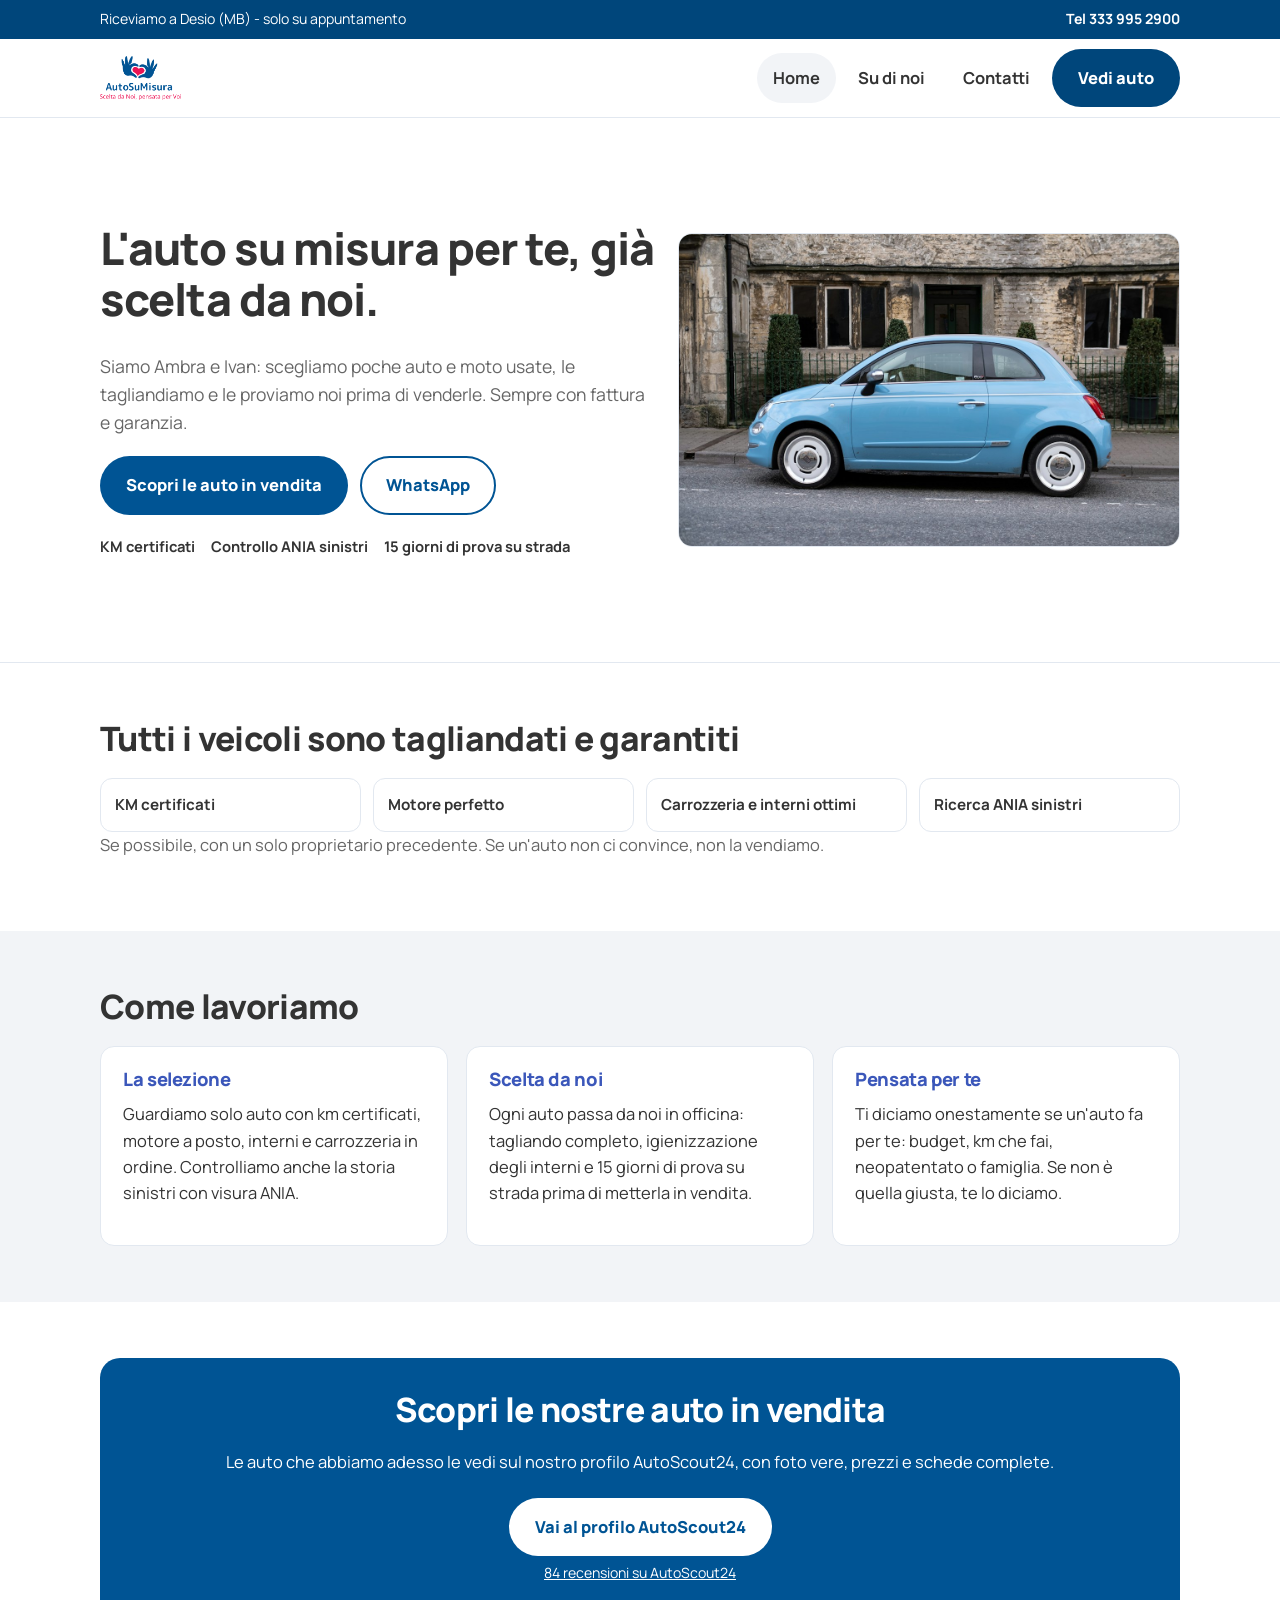
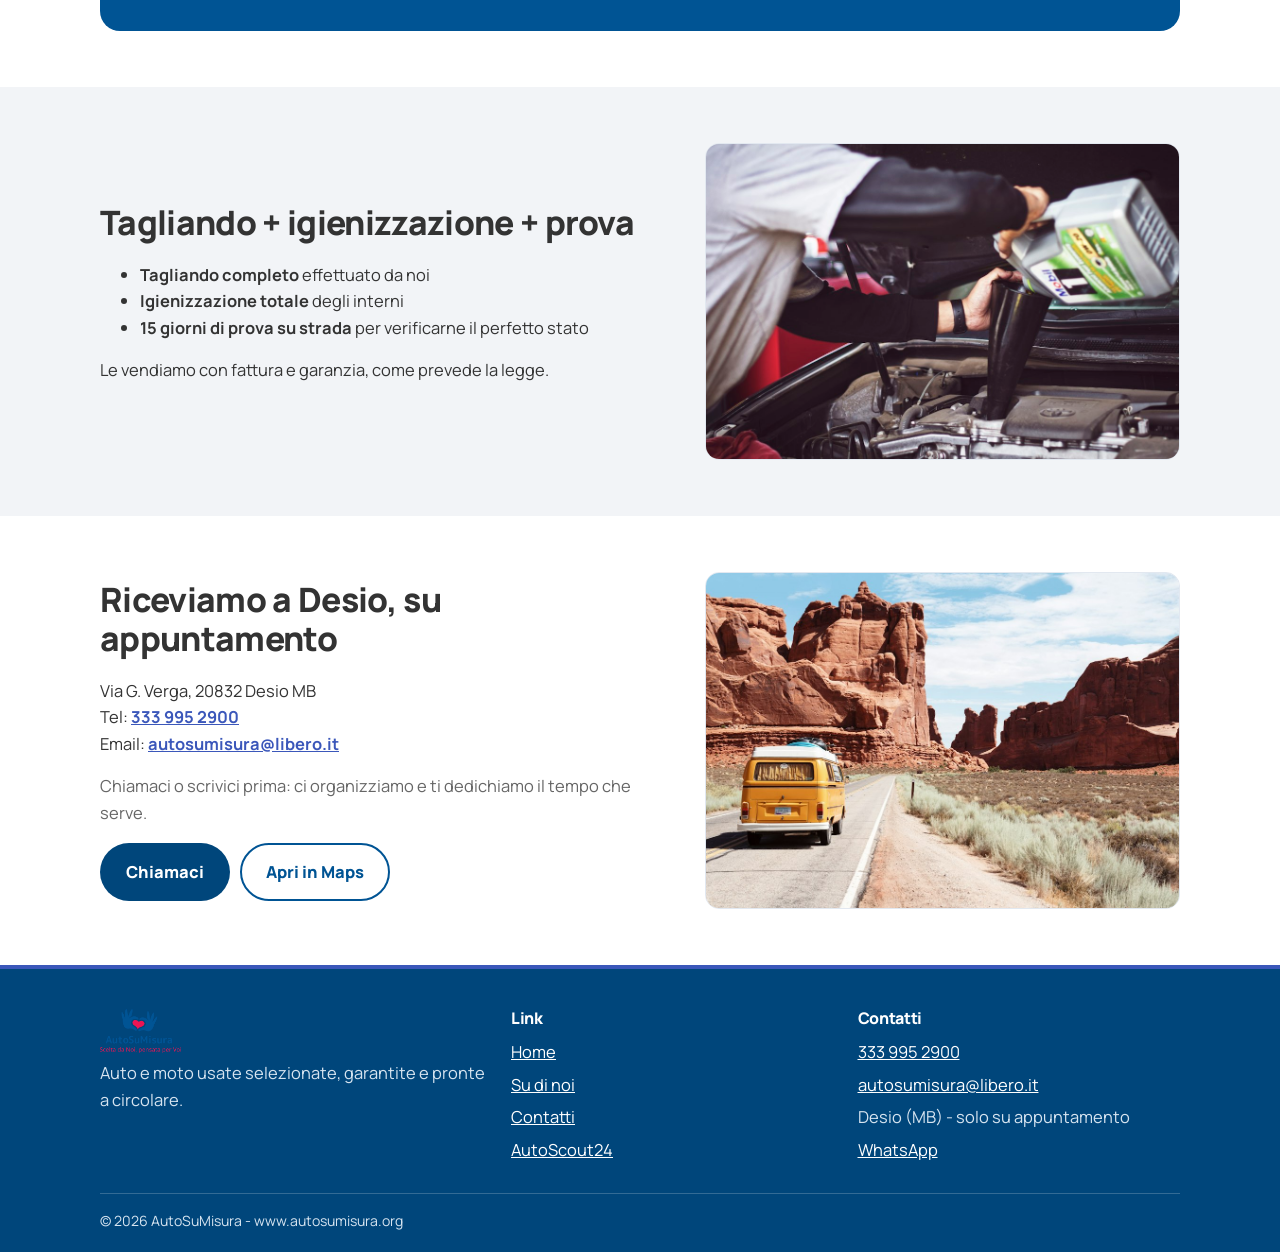
<file: index.html>
<!DOCTYPE html>
<html lang="it">

<head>
    <meta charset="utf-8">
    <meta name="viewport" content="width=device-width, initial-scale=1">
    <title>AutoSuMisura - Auto e moto usate selezionate a Desio</title>
    <meta name="description"
        content="AutoSuMisura a Desio (MB): la migliore selezione di auto e moto usate, km certificati, tagliando e garanzia. Riceviamo solo su appuntamento.">
    <link rel="preconnect" href="https://fonts.googleapis.com">
    <link rel="preconnect" href="https://fonts.gstatic.com" crossorigin>
    <link href="https://fonts.googleapis.com/css2?family=Manrope:wght@500;700;800&display=swap" rel="stylesheet">
    <link rel="stylesheet" href="style.css">
    <link rel="icon" href="img/favicon.png" type="image/png">
    <link rel="apple-touch-icon" href="img/favicon.png">
    <noscript>
        <style>
            nav.main {
                display: flex;
                position: static;
                flex-direction: column
            }
        </style>
    </noscript>
</head>

<body>
    <a class="skip-link" href="#contenuto">Salta al contenuto</a>
    <div class="topbar">
        <div class="container"><span>Riceviamo a Desio (MB) - solo su appuntamento</span><a href="tel:+393339952900">Tel
                333 995 2900</a></div>
    </div>
    <header class="site">
        <div class="container navrow">
            <a class="brand" href="./"><img class="logo-img" src="img/autosumisura_logo.png" alt="AutoSuMisura"
                    width="200" height="44"></a>
            <button type="button" class="hamburger" aria-label="Apri menu" aria-expanded="false" aria-controls="mainNav"
                id="menuBtn"><span aria-hidden="true">☰</span></button>
            <nav class="main" id="mainNav" aria-label="Navigazione principale">
                <a class="navlink" href="./" aria-current="page">Home</a>
                <a class="navlink" href="su-di-noi/">Su di noi</a>
                <a class="navlink" href="contatti/">Contatti</a>
                <a class="btn btn-dark" href="https://www.autoscout24.it/concessionari/autosumisura-srls"
                    target="_blank" rel="noopener">Vedi auto</a>
            </nav>
        </div>
    </header>
    <main id="contenuto">
        <section class="hero">
            <div class="container hero-grid">
                <div class="hero-copy">
                    <h1>L'auto su misura per te, già scelta da noi.</h1>
                    <p class="lead">Siamo Ambra e Ivan: scegliamo poche auto e moto usate, le tagliandiamo e le proviamo
                        noi prima di venderle. Sempre con fattura e garanzia.</p>
                    <div class="hero-cta">
                        <a class="btn btn-primary" href="https://www.autoscout24.it/concessionari/autosumisura-srls"
                            target="_blank" rel="noopener">Scopri le auto in vendita</a>
                        <a class="btn btn-outline"
                            href="https://wa.me/393339952900?text=Ciao%20AutoSuMisura%2C%20vorrei%20info%20su%20un%27auto%20usata"
                            target="_blank" rel="noopener">WhatsApp</a>
                    </div>
                    <div class="trust-mini"><span>KM certificati</span><span>Controllo ANIA sinistri</span><span>
                        15 giorni di prova su strada</span></div>
                </div>
                <div class="hero-media">
                    <img src="img/hero-utilitaria.jpg"
                        alt="Utilitaria usata" fetchpriority="high" width="1200" height="750">
                </div>
            </div>
        </section>
        <section>
            <div class="container">
                <h2>Tutti i veicoli sono tagliandati e garantiti</h2>
                <div class="trust4">
                    <div>KM certificati</div>
                    <div>Motore perfetto</div>
                    <div>Carrozzeria e interni ottimi</div>
                    <div>Ricerca ANIA sinistri</div>
                </div>
                <p class="muted">Se possibile, con un solo proprietario precedente. Se un'auto non ci convince, non la
                    vendiamo.</p>
            </div>
        </section>
        <section class="alt">
            <div class="container">
                <h2>Come lavoriamo</h2>
                <div class="grid3">
                    <article class="card card-pad">
                        <h3>La selezione</h3>
                        <p>Guardiamo solo auto con km certificati, motore a posto, interni e carrozzeria in ordine.
                            Controlliamo anche la storia sinistri con visura ANIA.</p>
                    </article>
                    <article class="card card-pad">
                        <h3>Scelta da noi</h3>
                        <p>Ogni auto passa da noi in officina: tagliando completo, igienizzazione degli interni e 15
                            giorni di prova su strada prima di metterla in vendita.</p>
                    </article>
                    <article class="card card-pad">
                        <h3>Pensata per te</h3>
                        <p>Ti diciamo onestamente se un'auto fa per te: budget, km che fai, neopatentato o famiglia. Se
                            non è quella giusta, te lo diciamo.</p>
                    </article>
                </div>
            </div>
        </section>
        <section>
            <div class="container">
                <div class="cta-band">
                    <h2>Scopri le nostre auto in vendita</h2>
                    <p>Le auto che abbiamo adesso le vedi sul nostro profilo AutoScout24, con foto vere, prezzi e schede
                        complete.</p>
                    <a class="btn btn-primary" href="https://www.autoscout24.it/concessionari/autosumisura-srls"
                        target="_blank" rel="noopener">Vai al profilo AutoScout24</a>
                    <p class="small"><a href="https://www.autoscout24.it/concessionari/autosumisura-srls/recensioni"
                            target="_blank" rel="noopener">84 recensioni su AutoScout24</a></p>
                </div>
            </div>
        </section>
        <section class="alt">
            <div class="container split">
                <div>
                    <h2>Tagliando + igienizzazione + prova</h2>
                    <ul>
                        <li><strong>Tagliando completo</strong> effettuato da noi</li>
                        <li><strong>Igienizzazione totale</strong> degli interni</li>
                        <li><strong>15 giorni di prova su strada</strong> per verificarne il perfetto stato</li>
                    </ul>
                    <p>Le vendiamo con fattura e garanzia, come prevede la legge.</p>
                </div>
                <div><img
                        src="img/officina-controllo.jpg"
                        alt="Controllo in officina di un'auto usata" loading="lazy" width="1000" height="625"></div>
            </div>
        </section>
        <section>
            <div class="container split">
                <div>
                    <h2>Riceviamo a Desio, su appuntamento</h2>
                    <p>Via G. Verga, 20832 Desio MB<br>Tel: <a href="tel:+393339952900"><strong>333 995
                                2900</strong></a><br>Email: <a
                            href="mailto:autosumisura@libero.it"><strong>autosumisura@libero.it</strong></a></p>
                    <p class="muted">Chiamaci o scrivici prima: ci organizziamo e ti dedichiamo il tempo che serve.</p>
                    <div class="btn-row">
                        <a class="btn btn-dark" href="tel:+393339952900">Chiamaci</a>
                        <a class="btn btn-outline"
                            href="https://www.google.com/maps/search/?api=1&query=Via+G.+Verga+Desio+MB" target="_blank"
                            rel="noopener">Apri in Maps</a>
                    </div>
                </div>
                <div><img
                        src="img/strada-prova.jpg"
                        alt="Auto usata su strada di paese durante prova" loading="lazy" width="1000" height="625">
                </div>
            </div>
        </section>
    </main>
    <footer>
        <div class="container">
            <div class="fgrid">
                <div><a class="brand" href="./"><img class="logo-img" src="img/autosumisura_logo.png"
                            alt="AutoSuMisura" width="200" height="44"></a>
                    <p>Auto e moto usate selezionate, garantite e pronte a circolare.</p>
                </div>
                <div>
                    <h3>Link</h3>
                    <ul class="flist">
                        <li><a href="./">Home</a></li>
                        <li><a href="su-di-noi/">Su di noi</a></li>
                        <li><a href="contatti/">Contatti</a></li>
                        <li><a href="https://www.autoscout24.it/concessionari/autosumisura-srls" target="_blank"
                                rel="noopener">AutoScout24</a></li>
                    </ul>
                </div>
                <div>
                    <h3>Contatti</h3>
                    <ul class="flist">
                        <li><a href="tel:+393339952900">333 995 2900</a></li>
                        <li><a href="mailto:autosumisura@libero.it">autosumisura@libero.it</a></li>
                        <li>Desio (MB) - solo su appuntamento</li>
                        <li><a href="https://wa.me/393339952900?text=Ciao%20AutoSuMisura%2C%20vorrei%20info"
                                target="_blank" rel="noopener">WhatsApp</a></li>
                    </ul>
                </div>
            </div>
            <div class="bottom"><span>© <span id="year">2026</span> AutoSuMisura - www.autosumisura.org</span></div>
        </div>
    </footer>
    <script src="app.js"></script>
</body>

</html>
</file>
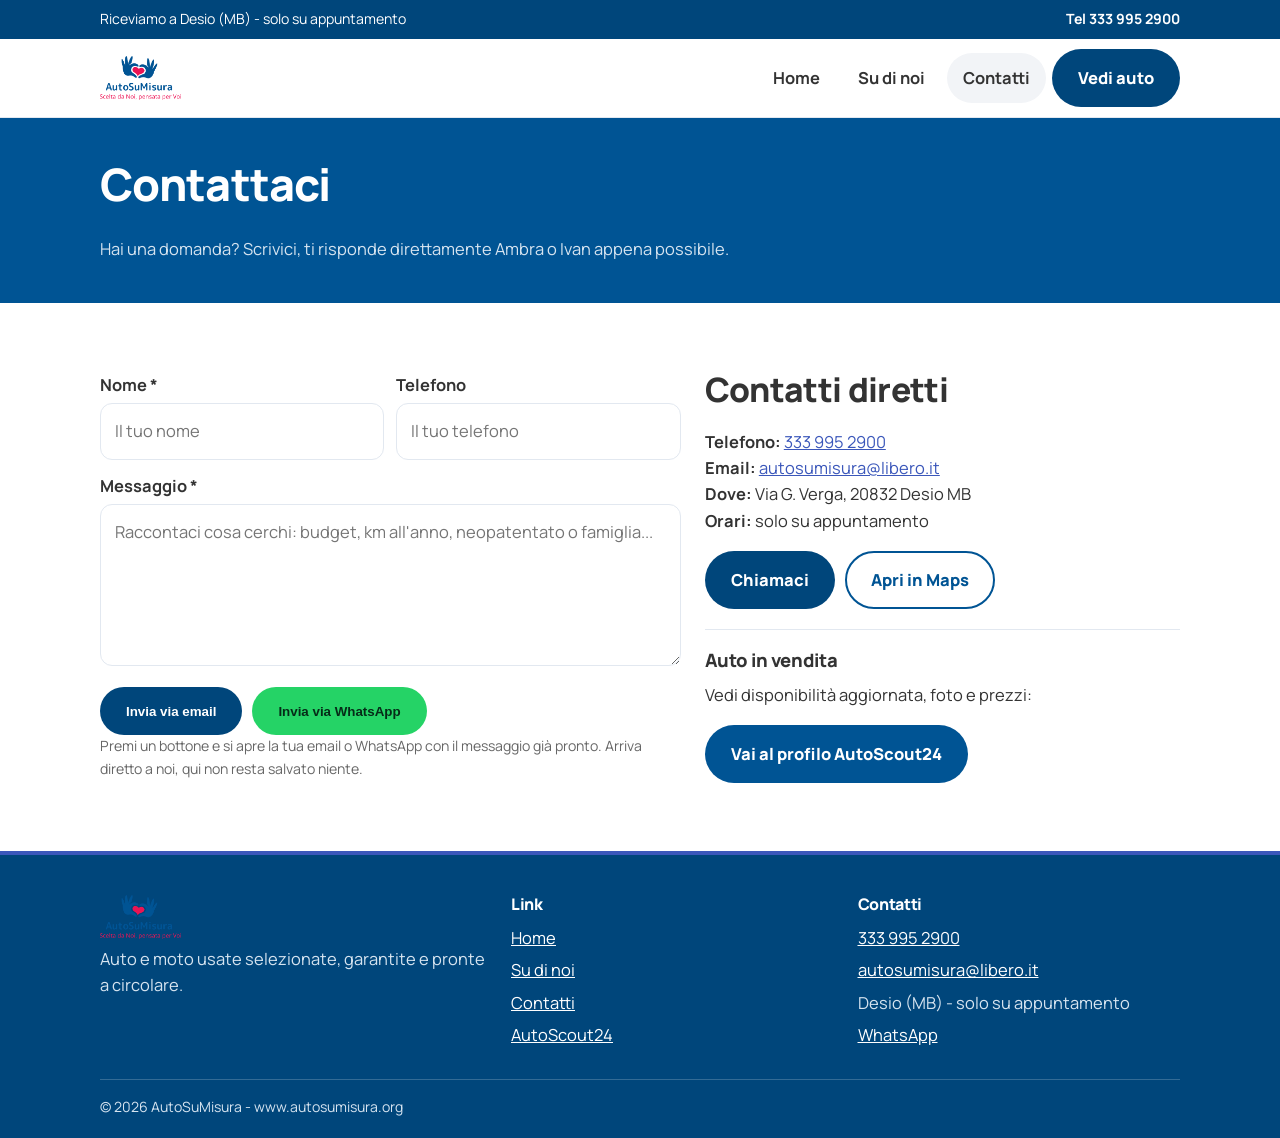
<file: contatti/index.html>
<!DOCTYPE html>
<html lang="it">

<head>
    <meta charset="utf-8">
    <meta name="viewport" content="width=device-width, initial-scale=1">
    <title>Contatti - AutoSuMisura Desio</title>
    <meta name="description"
        content="Contatta AutoSuMisura a Desio: telefono, email, WhatsApp. Riceviamo solo su appuntamento.">
    <link rel="preconnect" href="https://fonts.googleapis.com">
    <link rel="preconnect" href="https://fonts.gstatic.com" crossorigin>
    <link href="https://fonts.googleapis.com/css2?family=Manrope:wght@500;700;800&display=swap" rel="stylesheet">
    <link rel="stylesheet" href="../style.css">
    <link rel="icon" href="../img/favicon.png" type="image/png">
    <link rel="apple-touch-icon" href="../img/favicon.png">
    <noscript>
        <style>
            nav.main {
                display: flex;
                position: static;
                flex-direction: column
            }
        </style>
    </noscript>
</head>

<body>
    <a class="skip-link" href="#contenuto">Salta al contenuto</a>
    <div class="topbar">
        <div class="container"><span>Riceviamo a Desio (MB) - solo su appuntamento</span><a href="tel:+393339952900">Tel
                333 995 2900</a></div>
    </div>
    <header class="site">
        <div class="container navrow">
            <a class="brand" href="../"><img class="logo-img" src="../img/autosumisura_logo.png" alt="AutoSuMisura"
                    width="200" height="44"></a>
            <button type="button" class="hamburger" aria-label="Apri menu" aria-expanded="false" aria-controls="mainNav"
                id="menuBtn"><span aria-hidden="true">☰</span></button>
            <nav class="main" id="mainNav" aria-label="Navigazione principale">
                <a class="navlink" href="../">Home</a>
                <a class="navlink" href="../su-di-noi/">Su di noi</a>
                <a class="navlink" href="./" aria-current="page">Contatti</a>
                <a class="btn btn-dark" href="https://www.autoscout24.it/concessionari/autosumisura-srls"
                    target="_blank" rel="noopener">Vedi auto</a>
            </nav>
        </div>
    </header>
    <main id="contenuto">
        <div class="page-hero">
            <div class="container">
                <h1>Contattaci</h1>
                <p>Hai una domanda? Scrivici, ti risponde direttamente Ambra o Ivan appena possibile.</p>
            </div>
        </div>
        <section>
            <div class="container split">
                <div>
                    <form id="contact-form">
                        <div class="form-row">
                            <div><label for="nome">Nome *</label><input id="nome" name="nome" type="text" maxlength="80"
                                    required autocomplete="name" placeholder="Il tuo nome"></div>
                            <div><label for="tel">Telefono</label><input id="tel" name="tel" type="tel" inputmode="tel"
                                    maxlength="30" autocomplete="tel" placeholder="Il tuo telefono"></div>
                        </div>
                        <label for="msg">Messaggio *</label><textarea id="msg" name="msg" rows="5" maxlength="1000"
                            required
                            placeholder="Raccontaci cosa cerchi: budget, km all'anno, neopatentato o famiglia..."></textarea>
                        <div class="btn-row">
                            <button type="submit" class="btn btn-dark" data-channel="email">Invia via email</button>
                            <button type="submit" class="btn btn-wa" data-channel="wa">Invia via WhatsApp</button>
                        </div>
                        <noscript>
                            <p>JavaScript disattivato: scrivici a <a
                                    href="mailto:autosumisura@libero.it">autosumisura@libero.it</a> o WhatsApp 333 995
                                2900.</p>
                        </noscript>
                        <p class="muted small">Premi un bottone e si apre la tua email o WhatsApp con il messaggio già
                            pronto. Arriva diretto a noi, qui non resta salvato niente.</p>
                    </form>
                </div>
                <div>
                    <h2>Contatti diretti</h2>
                    <p><strong>Telefono:</strong> <a href="tel:+393339952900">333 995 2900</a><br>
                        <strong>Email:</strong> <a href="mailto:autosumisura@libero.it">autosumisura@libero.it</a><br>
                        <strong>Dove:</strong> Via G. Verga, 20832 Desio MB<br>
                        <strong>Orari:</strong> solo su appuntamento
                    </p>
                    <div class="btn-row">
                        <a class="btn btn-dark" href="tel:+393339952900">Chiamaci</a>
                        <a class="btn btn-outline"
                            href="https://www.google.com/maps/search/?api=1&query=Via+G.+Verga+Desio+MB" target="_blank"
                            rel="noopener">Apri in Maps</a>
                    </div>
                    <hr class="hr">
                    <h3>Auto in vendita</h3>
                    <p>Vedi disponibilità aggiornata, foto e prezzi:</p>
                    <a class="btn btn-primary" href="https://www.autoscout24.it/concessionari/autosumisura-srls"
                        target="_blank" rel="noopener">Vai al profilo AutoScout24</a>
                </div>
            </div>
        </section>
    </main>
    <footer>
        <div class="container">
            <div class="fgrid">
                <div><a class="brand" href="../"><img class="logo-img" src="../img/autosumisura_logo.png"
                            alt="AutoSuMisura" width="200" height="44"></a>
                    <p>Auto e moto usate selezionate, garantite e pronte a circolare.</p>
                </div>
                <div>
                    <h3>Link</h3>
                    <ul class="flist">
                        <li><a href="../">Home</a></li>
                        <li><a href="../su-di-noi/">Su di noi</a></li>
                        <li><a href="./">Contatti</a></li>
                        <li><a href="https://www.autoscout24.it/concessionari/autosumisura-srls" target="_blank"
                                rel="noopener">AutoScout24</a></li>
                    </ul>
                </div>
                <div>
                    <h3>Contatti</h3>
                    <ul class="flist">
                        <li><a href="tel:+393339952900">333 995 2900</a></li>
                        <li><a href="mailto:autosumisura@libero.it">autosumisura@libero.it</a></li>
                        <li>Desio (MB) - solo su appuntamento</li>
                        <li><a href="https://wa.me/393339952900?text=Ciao%20AutoSuMisura%2C%20vorrei%20info"
                                target="_blank" rel="noopener">WhatsApp</a></li>
                    </ul>
                </div>
            </div>
            <div class="bottom"><span>© <span id="year">2026</span> AutoSuMisura - www.autosumisura.org</span></div>
        </div>
    </footer>
    <script src="../app.js"></script>
</body>

</html>
</file>
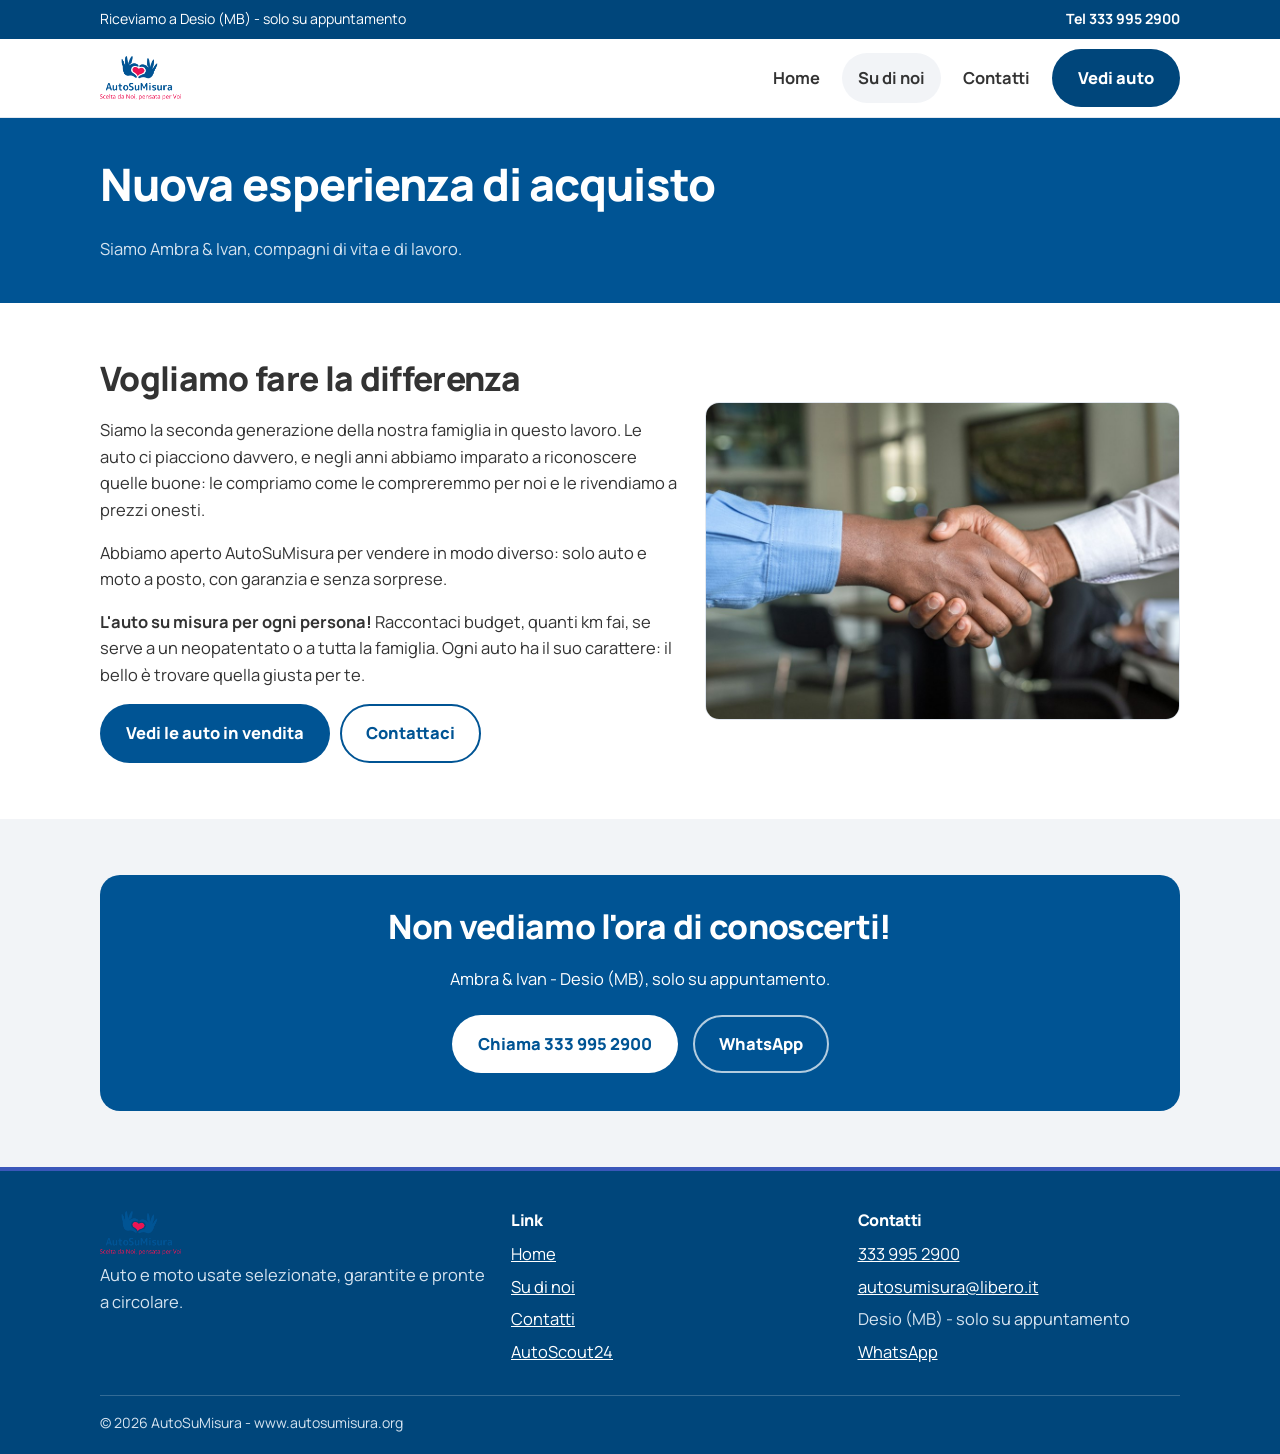
<file: su-di-noi/index.html>
<!DOCTYPE html>
<html lang="it">

<head>
    <meta charset="utf-8">
    <meta name="viewport" content="width=device-width, initial-scale=1">
    <title>Su di noi - AutoSuMisura Desio</title>
    <meta name="description"
        content="Seconda generazione nel settore auto. Vogliamo fare la differenza con auto usate garantite a Desio.">
    <link rel="preconnect" href="https://fonts.googleapis.com">
    <link rel="preconnect" href="https://fonts.gstatic.com" crossorigin>
    <link href="https://fonts.googleapis.com/css2?family=Manrope:wght@500;700;800&display=swap" rel="stylesheet">
    <link rel="stylesheet" href="../style.css">
    <link rel="icon" href="../img/favicon.png" type="image/png">
    <link rel="apple-touch-icon" href="../img/favicon.png">
    <noscript>
        <style>
            nav.main {
                display: flex;
                position: static;
                flex-direction: column
            }
        </style>
    </noscript>
</head>

<body>
    <a class="skip-link" href="#contenuto">Salta al contenuto</a>
    <div class="topbar">
        <div class="container"><span>Riceviamo a Desio (MB) - solo su appuntamento</span><a href="tel:+393339952900">Tel
                333 995 2900</a></div>
    </div>
    <header class="site">
        <div class="container navrow">
            <a class="brand" href="../"><img class="logo-img" src="../img/autosumisura_logo.png" alt="AutoSuMisura"
                    width="200" height="44"></a>
            <button type="button" class="hamburger" aria-label="Apri menu" aria-expanded="false" aria-controls="mainNav"
                id="menuBtn"><span aria-hidden="true">☰</span></button>
            <nav class="main" id="mainNav" aria-label="Navigazione principale">
                <a class="navlink" href="../">Home</a>
                <a class="navlink" href="./" aria-current="page">Su di noi</a>
                <a class="navlink" href="../contatti/">Contatti</a>
                <a class="btn btn-dark" href="https://www.autoscout24.it/concessionari/autosumisura-srls"
                    target="_blank" rel="noopener">Vedi auto</a>
            </nav>
        </div>
    </header>
    <main id="contenuto">
        <div class="page-hero">
            <div class="container">
                <h1>Nuova esperienza di acquisto</h1>
                <p>Siamo Ambra &amp; Ivan, compagni di vita e di lavoro.</p>
            </div>
        </div>
        <section>
            <div class="container split">
                <div>
                    <h2>Vogliamo fare la differenza</h2>
                    <p>Siamo la seconda generazione della nostra famiglia in questo lavoro. Le auto ci piacciono
                        davvero, e negli anni abbiamo imparato a riconoscere quelle buone: le compriamo come le
                        compreremmo per noi e le rivendiamo a prezzi onesti.</p>
                    <p>Abbiamo aperto AutoSuMisura per vendere in modo diverso: solo auto e moto a posto, con garanzia e
                        senza sorprese.</p>
                    <p><strong>L'auto su misura per ogni persona!</strong> Raccontaci budget, quanti km fai, se serve a
                        un neopatentato o a tutta la famiglia. Ogni auto ha il suo carattere: il bello è trovare quella
                        giusta per te.</p>
                    <div class="btn-row">
                        <a class="btn btn-primary" href="https://www.autoscout24.it/concessionari/autosumisura-srls"
                            target="_blank" rel="noopener">Vedi le auto in vendita</a>
                        <a class="btn btn-outline" href="../contatti/">Contattaci</a>
                    </div>
                </div>
                <div><img
                        src="../img/stretta-mano.jpg"
                        alt="Stretta di mano tra venditore e cliente" loading="lazy" width="1000" height="667"></div>
            </div>
        </section>
        <section class="alt">
            <div class="container">
                <div class="cta-band">
                    <h2>Non vediamo l'ora di conoscerti!</h2>
                    <p>Ambra &amp; Ivan - Desio (MB), solo su appuntamento.</p><a class="btn btn-primary"
                        href="tel:+393339952900">Chiama 333 995 2900</a> <a class="btn btn-ghost"
                        href="https://wa.me/393339952900?text=Ciao%20AutoSuMisura%2C%20vorrei%20info" target="_blank"
                        rel="noopener">WhatsApp</a>
                </div>
            </div>
        </section>
    </main>
    <footer>
        <div class="container">
            <div class="fgrid">
                <div><a class="brand" href="../"><img class="logo-img" src="../img/autosumisura_logo.png"
                            alt="AutoSuMisura" width="200" height="44"></a>
                    <p>Auto e moto usate selezionate, garantite e pronte a circolare.</p>
                </div>
                <div>
                    <h3>Link</h3>
                    <ul class="flist">
                        <li><a href="../">Home</a></li>
                        <li><a href="./">Su di noi</a></li>
                        <li><a href="../contatti/">Contatti</a></li>
                        <li><a href="https://www.autoscout24.it/concessionari/autosumisura-srls" target="_blank"
                                rel="noopener">AutoScout24</a></li>
                    </ul>
                </div>
                <div>
                    <h3>Contatti</h3>
                    <ul class="flist">
                        <li><a href="tel:+393339952900">333 995 2900</a></li>
                        <li><a href="mailto:autosumisura@libero.it">autosumisura@libero.it</a></li>
                        <li>Desio (MB) - solo su appuntamento</li>
                        <li><a href="https://wa.me/393339952900?text=Ciao%20AutoSuMisura%2C%20vorrei%20info"
                                target="_blank" rel="noopener">WhatsApp</a></li>
                    </ul>
                </div>
            </div>
            <div class="bottom"><span>© <span id="year">2026</span> AutoSuMisura - www.autosumisura.org</span></div>
        </div>
    </footer>
    <script src="../app.js"></script>
</body>

</html>
</file>
<file: style.css>
:root {
    --blu: #005494;
    --blu-scuro: #00467B;
    --viola: #3B57BA;
    --viola-scuro: #2F4693;
    --rosa: #F4398A;
    --bg: #FFFFFF;
    --bg-soft: #F2F4F7;
    --border: #E2E8F0;
    --text: #333333;
    --muted: #666666;
    --footer-text: #D6E4F0;
    --wa: #25D366;
    --radius: 14px;
    --radius-full: 999px;
    --max: 1120px;
}

* {
    box-sizing: border-box;
}

html {
    scroll-behavior: smooth;
}

body {
    margin: 0;
    font-family: Manrope, system-ui, -apple-system, "Segoe UI", Roboto, Arial, sans-serif;
    color: var(--text);
    background: var(--bg);
    line-height: 1.6;
    font-size: 16.5px;
}

img {
    max-width: 100%;
    height: auto;
    display: block;
}

a {
    color: inherit;
}

main p a {
    color: var(--viola);
    text-decoration: underline;
}

main p a:hover {
    color: var(--viola-scuro);
}

.container {
    max-width: var(--max);
    margin: 0 auto;
    padding-left: 20px;
    padding-right: 20px;
}

h1,
h2,
h3 {
    line-height: 1.15;
    letter-spacing: -.02em;
    margin-top: 0;
    margin-bottom: .6em;
}

h1 {
    font-size: clamp(1.9rem, 4.5vw, 2.8rem);
    font-weight: 800;
}

h2 {
    font-size: clamp(1.5rem, 3.5vw, 2.1rem);
    font-weight: 800;
}

h3 {
    font-size: 1.15rem;
    font-weight: 800;
}

p {
    margin-top: 0;
    margin-bottom: 1em;
}

.muted {
    color: var(--muted);
}

.small {
    font-size: .88rem;
}

.topbar {
    background: var(--blu-scuro);
    color: #fff;
    font-size: .88rem;
}

.topbar .container {
    display: flex;
    justify-content: space-between;
    gap: 12px;
    padding-top: 8px;
    padding-bottom: 8px;
    flex-wrap: wrap;
}

.topbar a {
    text-decoration: none;
    font-weight: 700;
}

header.site {
    position: sticky;
    top: 0;
    z-index: 50;
    background: rgba(255, 255, 255, .97);
    -webkit-backdrop-filter: blur(8px);
    backdrop-filter: blur(8px);
    border-bottom: 1px solid var(--border);
}

.navrow {
    display: flex;
    align-items: center;
    justify-content: space-between;
    gap: 16px;
    padding-top: 10px;
    padding-bottom: 10px;
}

.brand {
    display: inline-flex;
    align-items: center;
    text-decoration: none;
}

.logo-img {
    height: 44px;
    width: auto;
    display: block;
}

nav.main {
    display: flex;
    gap: 6px;
    align-items: center;
}

nav.main a.navlink {
    padding: 12px 16px;
    border-radius: var(--radius-full);
    text-decoration: none;
    font-weight: 700;
    color: var(--text);
}

nav.main a.navlink[aria-current="page"] {
    background: var(--bg-soft);
}

.btn {
    display: inline-flex;
    align-items: center;
    justify-content: center;
    min-height: 48px;
    padding: 14px 24px;
    border-radius: var(--radius-full);
    font-weight: 800;
    text-decoration: none;
    border: 2px solid transparent;
    transition: .15s;
    cursor: pointer;
}

.btn-primary {
    background: var(--blu);
    color: #fff;
}

.btn-primary:hover {
    background: var(--blu-scuro);
}

.btn-dark {
    background: var(--blu-scuro);
    color: #fff;
}

.btn-dark:hover {
    background: var(--blu);
}

.btn-outline {
    border-color: var(--blu);
    color: var(--blu);
    background: transparent;
}

.btn-outline:hover {
    background: var(--blu);
    color: #fff;
}

.btn-ghost {
    border-color: rgba(255, 255, 255, .7);
    color: #fff;
    background: transparent;
}

.btn-ghost:hover {
    background: #fff;
    color: var(--blu);
}

.btn-wa {
    background: var(--wa);
    color: #062b18;
}

.btn-wa:hover {
    filter: brightness(.92);
}

.skip-link {
    position: absolute;
    left: -9999px;
    top: 0;
    background: var(--rosa);
    color: #fff;
    padding: 10px 16px;
    font-weight: 800;
    border-radius: 0 0 10px 0;
}

.skip-link:focus {
    left: 0;
    z-index: 100;
}

.hamburger {
    display: none;
    border: 1px solid var(--border);
    background: #fff;
    border-radius: 10px;
    width: 48px;
    height: 48px;
    font-size: 1.3rem;
}

.hero {
    background: #fff;
    color: var(--text);
    border-bottom: 1px solid var(--border);
}

.hero-grid {
    display: grid;
    grid-template-columns: 1fr;
    gap: 24px;
    padding-top: 48px;
    padding-bottom: 48px;
}

.hero-copy p.lead {
    font-size: 1.1rem;
    color: var(--muted);
}

.hero-media img {
    border-radius: 14px;
    aspect-ratio: 16 / 10;
    object-fit: cover;
    width: 100%;
    border: 1px solid var(--border);
}

.hero-cta {
    display: flex;
    gap: 12px;
    flex-wrap: wrap;
    margin-top: 20px;
    margin-bottom: 20px;
}

.trust-mini {
    display: flex;
    gap: 16px;
    flex-wrap: wrap;
    font-size: .92rem;
    color: var(--muted);
    font-weight: 700;
}

.trust-mini span {
    color: var(--text);
}

section {
    padding-top: 56px;
    padding-bottom: 56px;
}

section.alt {
    background: var(--bg-soft);
}

.grid3 {
    display: grid;
    grid-template-columns: 1fr;
    gap: 18px;
}

.card {
    background: #fff;
    border: 1px solid var(--border);
    border-radius: var(--radius);
    overflow: hidden;
}

.card-pad {
    padding: 22px;
}

.card h3 {
    margin-top: 0;
    color: var(--viola);
}

.trust4 {
    display: grid;
    grid-template-columns: 1fr 1fr;
    gap: 12px;
    margin-top: 20px;
}

.trust4 div {
    background: #fff;
    border: 1px solid var(--border);
    border-radius: 12px;
    padding: 14px;
    font-weight: 700;
    font-size: .95rem;
}

.cta-band {
    background: var(--blu);
    color: #fff;
    border-radius: 20px;
    padding: 32px;
    text-align: center;
}

.cta-band .btn {
    margin: 6px;
}

.cta-band .btn-primary {
    background: #fff;
    color: var(--blu);
}

.cta-band .btn-primary:hover {
    background: #eef4fa;
}

.cta-band a {
    color: #fff;
}

.split {
    display: grid;
    grid-template-columns: 1fr;
    gap: 24px;
    align-items: center;
}

.split img {
    border-radius: 14px;
    border: 1px solid var(--border);
}

footer {
    background: var(--blu-scuro);
    color: var(--footer-text);
    margin-top: 0;
    border-top: 4px solid var(--viola);
}

footer .container {
    padding-top: 40px;
    padding-bottom: 20px;
}

.fgrid {
    display: grid;
    grid-template-columns: 1fr;
    gap: 24px;
}

footer a {
    color: #fff;
}

footer h3 {
    color: #fff;
    font-size: 1rem;
    margin-top: 0;
    margin-bottom: 4px;
}

.flist {
    list-style: none;
    padding: 0;
    margin-top: 12px;
    margin-bottom: 0;
}

.flist li {
    margin-top: 6px;
    margin-bottom: 6px;
}

footer .bottom {
    border-top: 1px solid rgba(255, 255, 255, .2);
    margin-top: 24px;
    padding-top: 16px;
    font-size: .88rem;
    display: flex;
    justify-content: space-between;
    flex-wrap: wrap;
    gap: 10px;
}

label {
    display: block;
    font-weight: 700;
    margin-top: .8em;
    margin-bottom: .3em;
}

input,
textarea {
    width: 100%;
    padding: 14px;
    border: 1px solid var(--border);
    border-radius: 12px;
    font: inherit;
    background: #fff;
    color: var(--text);
}

input:focus-visible,
textarea:focus-visible,
a:focus-visible,
button:focus-visible {
    outline: 3px solid var(--viola);
    outline-offset: 2px;
}

.form-row {
    display: grid;
    grid-template-columns: 1fr;
    gap: 12px;
}

.page-hero {
    background: var(--blu);
    color: #fff;
    padding-top: 40px;
    padding-bottom: 40px;
}

.page-hero p {
    color: var(--footer-text);
    margin: 0;
}

.btn-row {
    display: flex;
    gap: 10px;
    flex-wrap: wrap;
    margin-top: 14px;
}

.hr {
    border: 0;
    border-top: 1px solid var(--border);
    margin-top: 20px;
    margin-bottom: 20px;
}

@media (min-width: 860px) {
    .grid3 {
        grid-template-columns: repeat(3, 1fr);
    }

    .trust4 {
        grid-template-columns: repeat(4, 1fr);
    }

    .split {
        grid-template-columns: 1.1fr .9fr;
    }

    .fgrid {
        grid-template-columns: 1.2fr 1fr 1fr;
    }

    .hero-grid {
        grid-template-columns: 1.05fr .95fr;
        align-items: center;
    }

    .form-row {
        grid-template-columns: 1fr 1fr;
    }
}

@media (max-width: 860px) {
    nav.main {
        display: none;
        position: absolute;
        top: 100%;
        left: 0;
        right: 0;
        background: #fff;
        flex-direction: column;
        align-items: stretch;
        padding: 12px 20px 20px;
        border-bottom: 1px solid var(--border);
    }

    nav.main.open {
        display: flex;
    }

    nav.main .btn {
        margin-top: 8px;
    }

    .hamburger {
        display: block;
    }
}

@media (prefers-reduced-motion: reduce) {
    * {
        transition: none !important;
        scroll-behavior: auto !important;
    }
}
</file>
